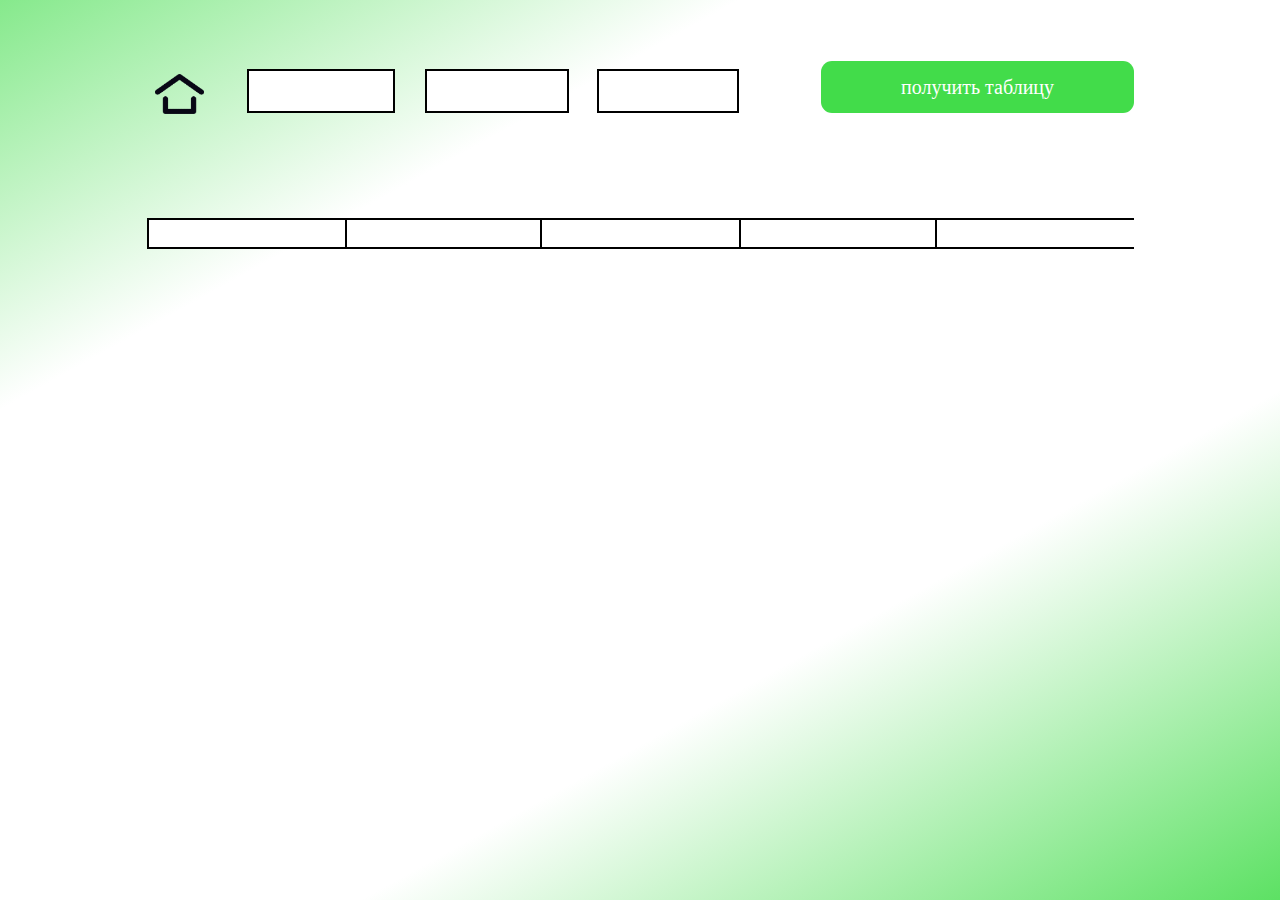
<file: schedule/mainpage/templates/mainpage/puple.html>
<!doctype html>
<html>
<head>
  <meta charset="utf-8">
  <meta name="viewport" content="initial-scale=1.0">
  <title>puple</title>
  <link rel="stylesheet" href="css/standardize.css">
  <link rel="stylesheet" href="css/puple-grid.css">
  <link rel="stylesheet" href="css/puple.css">
</head>
<body class="body page-puple clearfix">
  <button onClick="window.location='school1561.html';" class="_button _button-1"></button>
  <div class="container"></div>
  <div class="element element-1"></div>
  <input class="_input" type="text">
  <div class="element element-2"></div>
  <div class="element element-3"></div>
  <button class="_button _button-2">получить таблицу</button>
  <div class="element element-4"></div>
  <div class="element element-5"></div>
  <div class="element element-6"></div>
  <div class="element element-7"></div>
  <div class="element element-8"></div>
</body>
</html>
</file>
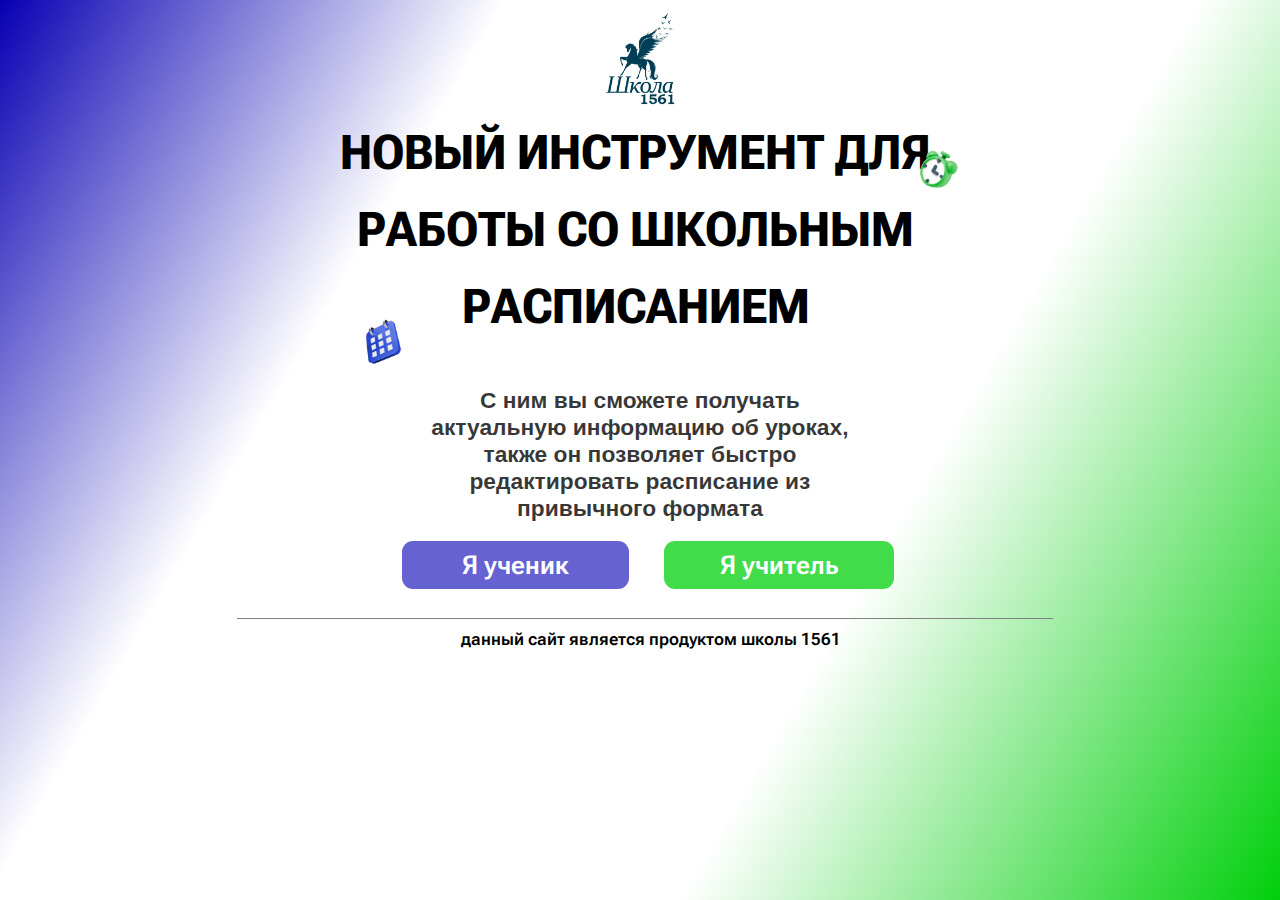
<file: schedule/mainpage/templates/mainpage/school1561.html>
<!doctype html>
<html>
<head>
  <meta charset="utf-8">
  <meta name="viewport" content="initial-scale=1.0">
  <title>school1561</title>
  <link rel="stylesheet" href="css/standardize.css">
  <link rel="stylesheet" href="css/school1561-grid.css">
  <link rel="stylesheet" href="css/school1561.css">
</head>
<body class="body page-school1561 clearfix">
  <img class="image" src="images/лого.jpg">
  <div class="text text-1">
    <p>Новый инструмент для
</p>
    <p>работы со школьным
</p>
    <p>расписанием</p>
</div>
  <div class="element element-1"></div>
  <div class="element element-2"></div>
  <p class="text text-2">С ним вы сможете получать актуальную информацию об уроках, также он позволяет быстро редактировать расписание из привычного формата</p>
  <button onClick="window.location='puple.html';" class="_button _button-1">Я ученик</button>
  <button class="_button _button-2">Я учитель</button>
  <div class="element element-3"></div>
  <p class="text text-3">данный сайт является продуктом школы 1561</p>
</body>
</html>
</file>
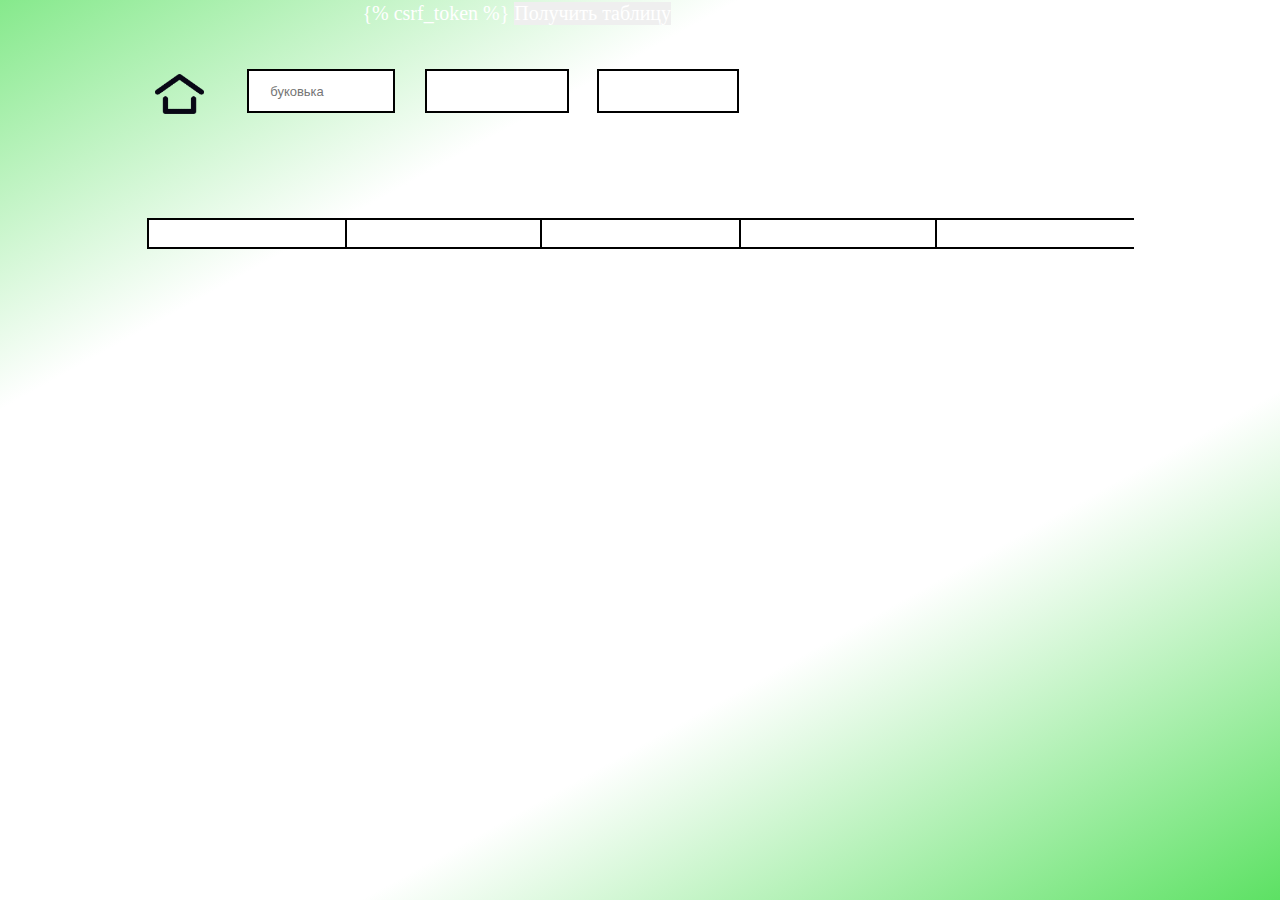
<file: schedule/mainPage/templates/mainpage/studentpage.html>
<!doctype html>
<html>
<head>
  <meta charset="utf-8">
  <meta name="viewport" content="initial-scale=1.0">
  <title>puple</title>
  <link rel="stylesheet" href="css/standardize.css">
  <link rel="stylesheet" href="css/puple-grid.css">
  <link rel="stylesheet" href="css/puple.css">
</head>
<body class="body page-puple clearfix">
  <button onClick="window.location='/';" class="_button _button-1"></button>
  <div class="container"></div>
  <form method="post" action="/table">
    {% csrf_token %}
    <div class="element element-1"></div>
    <input class="_input" name="block" type="text" placeholder="паралелька (11 пока что)">
    <div class="element element-2"></div>
    <input class="_input" name="grade" type="text" placeholder="циферька">
    <div class="element element-3"></div>
    <input class="_input" name="letter" type="text" placeholder="буковька">
    <div class="element element-3"></div>
    <input type="submit" value="Получить таблицу" />
  </form>
  <div class="element element-4"></div>
  <div class="element element-5"></div>
  <div class="element element-6"></div>
  <div class="element element-7"></div>
  <div class="element element-8"></div>
  <div class="element element-9"></div>
  <div class="element element-10"></div>
  <div class="element element-11"></div>
  <div class="element element-12"></div>
  <div class="element element-13"></div>
  <div class="element element-14"></div>
  <div class="element element-15"></div>
  <div class="element element-16"></div>
  <div class="element element-17"></div>
  <div class="element element-18"></div>
  <div class="element element-19"></div>
  <div class="element element-20"></div>
  <div class="element element-21"></div>
  <div class="element element-22"></div>
  <div class="element element-23"></div>
  <div class="element element-24"></div>
  <div class="element element-25"></div>
  <div class="element element-26"></div>
  <div class="element element-27"></div>
  <div class="element element-28"></div>
  <div class="element element-29"></div>
  <div class="element element-30"></div>
  <div class="element element-31"></div>
  <div class="element element-32"></div>
  <div class="element element-33"></div>
  <div class="element element-34"></div>
  <div class="element element-35"></div>
  <div class="element element-36"></div>
  <div class="element element-37"></div>
  <div class="element element-38"></div>
  <div class="element element-39"></div>
  <div class="element element-40"></div>
  <div class="element element-41"></div>
  <div class="element element-42"></div>
  <div class="element element-43"></div>
</body>
</html>
</file>
<file: schedule/mainpage/templates/mainpage/css/puple-grid.css>
.fluid-span-1 {
  width: 6.5%;
}

.fluid-span-2 {
  width: 15%;
}

.fluid-span-3 {
  width: 23.5%;
}

.fluid-span-4 {
  width: 32%;
}

.fluid-span-5 {
  width: 40.5%;
}

.fluid-span-6 {
  width: 49%;
}

.fluid-span-7 {
  width: 57.5%;
}

.fluid-span-8 {
  width: 66%;
}

.fluid-span-9 {
  width: 74.5%;
}

.fluid-span-10 {
  width: 83%;
}

.fluid-span-11 {
  width: 91.5%;
}

.fluid-span-12 {
  width: 100%;
}

.fluid-offset-1 {
  margin-left: 8.5%;
}

.fluid-offset-2 {
  margin-left: 17%;
}

.fluid-offset-3 {
  margin-left: 25.5%;
}

.fluid-offset-4 {
  margin-left: 34%;
}

.fluid-offset-5 {
  margin-left: 42.5%;
}

.fluid-offset-6 {
  margin-left: 51%;
}

.fluid-offset-7 {
  margin-left: 59.5%;
}

.fluid-offset-8 {
  margin-left: 68%;
}

.fluid-offset-9 {
  margin-left: 76.5%;
}

.fluid-offset-10 {
  margin-left: 85%;
}

.fluid-offset-11 {
  margin-left: 93.5%;
}
</file>
<file: schedule/mainpage/templates/mainpage/css/puple.css>
body {
  height: 100%;
  background: rgb(134, 233, 140);
  background: -webkit-linear-gradient(299deg, rgb(134, 233, 140) 0%, rgb(255, 255, 255) 25.476190476190474%, rgb(255, 255, 255) 68.33333333333333%, rgba(66, 220, 74, 0.86) 100%) rgb(255, 255, 255);
  background:    -moz-linear-gradient(299deg, rgb(134, 233, 140) 0%, rgb(255, 255, 255) 25.476190476190474%, rgb(255, 255, 255) 68.33333333333333%, rgba(66, 220, 74, 0.86) 100%) rgb(255, 255, 255);
  background:      -o-linear-gradient(299deg, rgb(134, 233, 140) 0%, rgb(255, 255, 255) 25.476190476190474%, rgb(255, 255, 255) 68.33333333333333%, rgba(66, 220, 74, 0.86) 100%) rgb(255, 255, 255);
  background:     -ms-linear-gradient(299deg, rgb(134, 233, 140) 0%, rgb(255, 255, 255) 25.476190476190474%, rgb(255, 255, 255) 68.33333333333333%, rgba(66, 220, 74, 0.86) 100%) rgb(255, 255, 255);
  background:         linear-gradient(151deg, rgb(134, 233, 140) 0%, rgb(255, 255, 255) 25.476190476190474%, rgb(255, 255, 255) 68.33333333333333%, rgba(66, 220, 74, 0.86) 100%) rgb(255, 255, 255);
  font: 400 1.25em/1.38 'Trebuchet MS';
  color: rgb(255, 255, 255);
}

.container {
  position: relative;
  float: left;
  z-index: 1;
  width: 9.4166666666%;
  height: 29px;
  margin: 51px 0 0 2.98438%;
}

.element {
  position: relative;
  float: left;
  border-top: 2px solid rgb(0, 0, 0);
  border-bottom: 2px solid rgb(0, 0, 0);
  background-color: rgb(255, 255, 255);
}

._button {
  display: block;
  position: relative;
  float: left;
  text-align: center;
}

._input {
  display: block;
  position: relative;
  float: left;
  z-index: 11;
  width: 9.8333333333%;
  height: 22px;
  margin: -38px 0 0 20.33073%;
  padding: 0 10px;
  background-color: rgb(255, 255, 255);
  font-family: Helvetica;
  font-size: 0.65em;
  color: rgb(0, 0, 0);
}

.element-1 {
  clear: both;
  z-index: 2;
  width: 11.5%;
  height: 44px;
  margin: -49px 0 0 19.33073%;
  border-right: 2px solid rgb(0, 0, 0);
  border-left: 2px solid rgb(0, 0, 0);
}

.element-2 {
  z-index: 4;
  width: 11.25%;
  height: 44px;
  margin: -49px 0 0 33.16667%;
  border-right: 2px solid rgb(0, 0, 0);
  border-left: 2px solid rgb(0, 0, 0);
}

.element-3 {
  z-index: 5;
  width: 11.0833333333%;
  height: 44px;
  margin: -49px 0 0 46.67318%;
  border-right: 2px solid rgb(0, 0, 0);
  border-left: 2px solid rgb(0, 0, 0);
}

.element-4 {
  z-index: 8;
  width: 15.4127604166%;
  height: 31px;
  margin: 100px 0 0 11.51823%;
  border-left: 2px solid rgb(0, 0, 0);
}

.element-5 {
  z-index: 7;
  width: 15.4127604166%;
  height: 31px;
  margin-top: 100px;
  border-right: 2px solid rgb(0, 0, 0);
  border-left: 2px solid rgb(0, 0, 0);
}

.element-6 {
  z-index: 9;
  width: 15.4127604166%;
  height: 31px;
  margin-top: 100px;
}

.element-7 {
  z-index: 6;
  width: 15.4127604166%;
  height: 31px;
  margin-top: 100px;
  border-right: 2px solid rgb(0, 0, 0);
  border-left: 2px solid rgb(0, 0, 0);
}

.element-8 {
  z-index: 10;
  width: 15.4127604166%;
  height: 31px;
  margin-top: 100px;
}

._button-1 {
  z-index: 0;
  width: 3.8333333333%;
  height: 49px;
  margin: 69px 0 0 12.08073%;
  background: url('../images/%D0%B4%D0%BE%D0%BC.png') rgba(255, 255, 255, 0);
  background-repeat: no-repeat;
  background-size: contain;
  background-position: center center;
  font-size: 0.8em;
  color: rgb(0, 0, 0);
}

._button-2 {
  z-index: 3;
  width: 24.4166666666%;
  height: 52px;
  margin: -57px 0 0 64.16406%;
  border-radius: 11px;
  background-color: rgb(66, 220, 74);
  font-size: 1em;
  color: rgb(255, 255, 255);
}
</file>
<file: schedule/mainpage/templates/mainpage/css/school1561-grid.css>
.fluid-span-1 {
  width: 6.5%;
}

.fluid-span-2 {
  width: 15%;
}

.fluid-span-3 {
  width: 23.5%;
}

.fluid-span-4 {
  width: 32%;
}

.fluid-span-5 {
  width: 40.5%;
}

.fluid-span-6 {
  width: 49%;
}

.fluid-span-7 {
  width: 57.5%;
}

.fluid-span-8 {
  width: 66%;
}

.fluid-span-9 {
  width: 74.5%;
}

.fluid-span-10 {
  width: 83%;
}

.fluid-span-11 {
  width: 91.5%;
}

.fluid-span-12 {
  width: 100%;
}

.fluid-offset-1 {
  margin-left: 8.5%;
}

.fluid-offset-2 {
  margin-left: 17%;
}

.fluid-offset-3 {
  margin-left: 25.5%;
}

.fluid-offset-4 {
  margin-left: 34%;
}

.fluid-offset-5 {
  margin-left: 42.5%;
}

.fluid-offset-6 {
  margin-left: 51%;
}

.fluid-offset-7 {
  margin-left: 59.5%;
}

.fluid-offset-8 {
  margin-left: 68%;
}

.fluid-offset-9 {
  margin-left: 76.5%;
}

.fluid-offset-10 {
  margin-left: 85%;
}

.fluid-offset-11 {
  margin-left: 93.5%;
}
</file>
<file: schedule/mainpage/templates/mainpage/css/school1561.css>
@import url('https://fonts.googleapis.com/css2?family=Roboto+Flex:opsz,wght@8..144,600&display=swap');

body {
  height: 100%;
  background: rgb(7, 0, 179);
  background: -webkit-linear-gradient(330deg, rgb(7, 0, 179) 0%, rgb(255, 255, 255) 28.095238095238095%, rgb(255, 255, 255) 40.95238095238095%, rgb(255, 255, 255) 66.66666666666666%, rgb(0, 207, 11) 100%) rgb(255, 255, 255);
  background:    -moz-linear-gradient(330deg, rgb(7, 0, 179) 0%, rgb(255, 255, 255) 28.095238095238095%, rgb(255, 255, 255) 40.95238095238095%, rgb(255, 255, 255) 66.66666666666666%, rgb(0, 207, 11) 100%) rgb(255, 255, 255);
  background:      -o-linear-gradient(330deg, rgb(7, 0, 179) 0%, rgb(255, 255, 255) 28.095238095238095%, rgb(255, 255, 255) 40.95238095238095%, rgb(255, 255, 255) 66.66666666666666%, rgb(0, 207, 11) 100%) rgb(255, 255, 255);
  background:     -ms-linear-gradient(330deg, rgb(7, 0, 179) 0%, rgb(255, 255, 255) 28.095238095238095%, rgb(255, 255, 255) 40.95238095238095%, rgb(255, 255, 255) 66.66666666666666%, rgb(0, 207, 11) 100%) rgb(255, 255, 255);
  background:         linear-gradient(120deg, rgb(7, 0, 179) 0%, rgb(255, 255, 255) 28.095238095238095%, rgb(255, 255, 255) 40.95238095238095%, rgb(255, 255, 255) 66.66666666666666%, rgb(0, 207, 11) 100%) rgb(255, 255, 255);
  font: 600 48px 'Roboto Flex';
  color: rgb(0, 0, 0);
}

.element {
  float: left;
  background-color: rgba(222, 222, 222, 0);
}

.image {
  display: block;
  position: relative;
  float: left;
  z-index: 0;
  width: 81px;
  height: auto;
  margin: 13px 0 0 46.91667%;
  overflow: hidden;
}

.text {
  float: left;
  text-align: center;
}

.text-1 p {
  margin-bottom: 1em;
}

._button {
  display: block;
  position: relative;
  float: left;
  height: 48px;
  margin-top: 19px;
  border-radius: 11px;
  font-size: 0.55em;
  text-align: center;
  color: rgb(255, 255, 255);
  -webkit-transition: 0.7s;
  -moz-transition: 0.7s;
  -o-transition: 0.7s;
  -ms-transition: 0.7s;
  transition: 0.7s;
}

._button:hover {
  border-color: rgba(51, 51, 51, 0.54);
  font-size: 0.625em;
  color: rgb(255, 255, 255);
  -webkit-transition: 0.7s;
  -moz-transition: 0.7s;
  -o-transition: 0.7s;
  -ms-transition: 0.7s;
  transition: 0.7s;
}

._button:active {
  border-color: rgba(51, 51, 51, 0.54);
  font-size: 25px;
  color: rgb(255, 255, 255);
}

.element-1 {
  position: relative;
  clear: both;
  z-index: 7;
  width: 4.9166666666%;
  height: 56px;
  margin: -227px 0 0 70.7474%;
  background-image: url('../images/будильник.png');
  background-repeat: no-repeat;
  background-size: contain;
  background-position: center center;
}

.element-2 {
  position: relative;
  z-index: 8;
  width: 6.1666666666%;
  height: 56px;
  margin: -56px 0 0 26.75%;
  background-image: url('../images/календарь.png');
  background-repeat: no-repeat;
  background-size: contain;
  background-position: center center;
}

.element-3 {
  clear: both;
  width: 63.7499999999%;
  height: 11px;
  margin: 29px 0 0 18.5%;
  border-top: 1px solid rgb(128, 128, 128);
}

.text-1 {
  position: relative;
  clear: both;
  z-index: 5;
  width: 58.1666666666%;
  min-height: 201px;
  margin-left: 20.58073%;
  padding-top: 33px;
  font-size: 1em;
  font-weight: 700;
  line-height: 0.6;
  text-transform: uppercase;
  color: rgb(0, 0, 0);
}

.text-2 {
  width: 35.5%;
  min-height: 83px;
  margin: 18px 0 0 32.24349%;
  font-family: Arial;
  font-size: 0.475em;
  color: rgba(0, 0, 0, 0.78);
}

.text-3 {
  clear: both;
  width: 42.0833333333%;
  min-height: 14px;
  margin-left: 29.83073%;
  font-size: 0.35em;
  color: rgb(0, 0, 0);
}

._button-1 {
  clear: both;
  z-index: 2;
  width: 17.75%;
  margin-left: 31.41667%;
  background-color: rgba(96, 92, 207, 0.96);
}

._button-1:hover {
  background-color: rgb(83, 78, 202);
}

._button-1:active {
  background-color: rgb(58, 53, 176);
}

._button-2 {
  z-index: 6;
  width: 17.9166666666%;
  margin-left: 2.7474%;
  background-color: rgb(66, 220, 74);
}

._button-2:hover {
  background-color: rgb(23, 216, 33);
}

._button-2:active {
  background-color: rgba(18, 170, 26, 0.92);
}
</file>
<file: schedule/mainPage/templates/mainpage/css/puple-grid.css>
.fluid-span-1 {
  width: 6.5%;
}

.fluid-span-2 {
  width: 15%;
}

.fluid-span-3 {
  width: 23.5%;
}

.fluid-span-4 {
  width: 32%;
}

.fluid-span-5 {
  width: 40.5%;
}

.fluid-span-6 {
  width: 49%;
}

.fluid-span-7 {
  width: 57.5%;
}

.fluid-span-8 {
  width: 66%;
}

.fluid-span-9 {
  width: 74.5%;
}

.fluid-span-10 {
  width: 83%;
}

.fluid-span-11 {
  width: 91.5%;
}

.fluid-span-12 {
  width: 100%;
}

.fluid-offset-1 {
  margin-left: 8.5%;
}

.fluid-offset-2 {
  margin-left: 17%;
}

.fluid-offset-3 {
  margin-left: 25.5%;
}

.fluid-offset-4 {
  margin-left: 34%;
}

.fluid-offset-5 {
  margin-left: 42.5%;
}

.fluid-offset-6 {
  margin-left: 51%;
}

.fluid-offset-7 {
  margin-left: 59.5%;
}

.fluid-offset-8 {
  margin-left: 68%;
}

.fluid-offset-9 {
  margin-left: 76.5%;
}

.fluid-offset-10 {
  margin-left: 85%;
}

.fluid-offset-11 {
  margin-left: 93.5%;
}
</file>
<file: schedule/mainPage/templates/mainpage/css/puple.css>
body {
  height: 100%;
  background: rgb(134, 233, 140);
  background: -webkit-linear-gradient(299deg, rgb(134, 233, 140) 0%, rgb(255, 255, 255) 25.476190476190474%, rgb(255, 255, 255) 68.33333333333333%, rgba(66, 220, 74, 0.86) 100%) rgb(255, 255, 255);
  background:    -moz-linear-gradient(299deg, rgb(134, 233, 140) 0%, rgb(255, 255, 255) 25.476190476190474%, rgb(255, 255, 255) 68.33333333333333%, rgba(66, 220, 74, 0.86) 100%) rgb(255, 255, 255);
  background:      -o-linear-gradient(299deg, rgb(134, 233, 140) 0%, rgb(255, 255, 255) 25.476190476190474%, rgb(255, 255, 255) 68.33333333333333%, rgba(66, 220, 74, 0.86) 100%) rgb(255, 255, 255);
  background:     -ms-linear-gradient(299deg, rgb(134, 233, 140) 0%, rgb(255, 255, 255) 25.476190476190474%, rgb(255, 255, 255) 68.33333333333333%, rgba(66, 220, 74, 0.86) 100%) rgb(255, 255, 255);
  background:         linear-gradient(151deg, rgb(134, 233, 140) 0%, rgb(255, 255, 255) 25.476190476190474%, rgb(255, 255, 255) 68.33333333333333%, rgba(66, 220, 74, 0.86) 100%) rgb(255, 255, 255);
  font: 400 1.25em/1.38 'Trebuchet MS';
  color: rgb(255, 255, 255);
}

.container {
  position: relative;
  float: left;
  z-index: 1;
  width: 9.4166666666%;
  height: 29px;
  margin: 51px 0 0 2.98438%;
}

.element {
  position: relative;
  float: left;
  border-top: 2px solid rgb(0, 0, 0);
  border-bottom: 2px solid rgb(0, 0, 0);
  background-color: rgb(255, 255, 255);
}

._button {
  display: block;
  position: relative;
  float: left;
  text-align: center;
}

._input {
  display: block;
  position: relative;
  float: left;
  z-index: 11;
  width: 9.8333333333%;
  height: 22px;
  margin: -38px 0 0 20.33073%;
  padding: 0 10px;
  background-color: rgb(255, 255, 255);
  font-family: Helvetica;
  font-size: 0.65em;
  color: rgb(0, 0, 0);
}

.element-1 {
  clear: both;
  z-index: 2;
  width: 11.5%;
  height: 44px;
  margin: -49px 0 0 19.33073%;
  border-right: 2px solid rgb(0, 0, 0);
  border-left: 2px solid rgb(0, 0, 0);
}

.element-2 {
  z-index: 4;
  width: 11.25%;
  height: 44px;
  margin: -49px 0 0 33.16667%;
  border-right: 2px solid rgb(0, 0, 0);
  border-left: 2px solid rgb(0, 0, 0);
}

.element-3 {
  z-index: 5;
  width: 11.0833333333%;
  height: 44px;
  margin: -49px 0 0 46.67318%;
  border-right: 2px solid rgb(0, 0, 0);
  border-left: 2px solid rgb(0, 0, 0);
}

.element-4 {
  z-index: 8;
  width: 15.4127604166%;
  height: 31px;
  margin: 100px 0 0 11.51823%;
  border-left: 2px solid rgb(0, 0, 0);
}

.element-5 {
  z-index: 7;
  width: 15.4127604166%;
  height: 31px;
  margin-top: 100px;
  border-right: 2px solid rgb(0, 0, 0);
  border-left: 2px solid rgb(0, 0, 0);
}

.element-6 {
  z-index: 9;
  width: 15.4127604166%;
  height: 31px;
  margin-top: 100px;
}

.element-7 {
  z-index: 6;
  width: 15.4127604166%;
  height: 31px;
  margin-top: 100px;
  border-right: 2px solid rgb(0, 0, 0);
  border-left: 2px solid rgb(0, 0, 0);
}

.element-8 {
  z-index: 10;
  width: 15.4127604166%;
  height: 31px;
  margin-top: 100px;
}

._button-1 {
  z-index: 0;
  width: 3.8333333333%;
  height: 49px;
  margin: 69px 0 0 12.08073%;
  background: url('../images/%D0%B4%D0%BE%D0%BC.png') rgba(255, 255, 255, 0);
  background-repeat: no-repeat;
  background-size: contain;
  background-position: center center;
  font-size: 0.8em;
  color: rgb(0, 0, 0);
}

._button-2 {
  z-index: 3;
  width: 24.4166666666%;
  height: 52px;
  margin: -57px 0 0 64.16406%;
  border-radius: 11px;
  background-color: rgb(66, 220, 74);
  font-size: 1em;
  color: rgb(255, 255, 255);
}
</file>
<file: schedule/mainpage/templates/mainpage/css/standardize.css>
/*! normalize.css v2.1.0 | MIT License | git.io/normalize */

/* ==========================================================================
   HTML5 display definitions
   ========================================================================== */

/**
 * Correct `block` display not defined in IE 8/9.
 */

article,
aside,
details,
figcaption,
figure,
footer,
header,
hgroup,
main,
nav,
section,
summary {
    display: block;
}

/**
 * Correct `inline-block` display not defined in IE 8/9.
 */

audio,
canvas,
video {
    display: inline-block;
}

/**
 * Prevent modern browsers from displaying `audio` without controls.
 * Remove excess height in iOS 5 devices.
 */

audio:not([controls]) {
    display: none;
    height: 0;
}

/**
 * Address styling not present in IE 8/9.
 */

[hidden] {
    display: none;
}

/* ==========================================================================
   Base
   ========================================================================== */

/**
 * 1. Set default font family to sans-serif.
 * 2. Prevent iOS text size adjust after orientation change, without disabling
 *    user zoom.
 * 3. Ensure that the HTML is always 100% height. This fixed body height issues in Chrome for example.
 */

html {
    font-family: sans-serif; /* 1 */
    -webkit-text-size-adjust: 100%; /* 2 */
    -ms-text-size-adjust: 100%; /* 2 */
    min-height: 100%;
}

/**
 * Remove default margin.
 */

body {
    margin: 0;
}

/* ==========================================================================
   Links
   ========================================================================== */

/**
 * Address `outline` inconsistency between Chrome and other browsers.
 */

a:focus {
    outline: thin dotted;
}

/**
 * Improve readability when focused and also mouse hovered in all browsers.
 */

a:active,
a:hover {
    outline: 0;
}

/* ==========================================================================
   Typography
   ========================================================================== */

/**
 * Address variable `h1` font-size and margin within `section` and `article`
 * contexts in Firefox 4+, Safari 5, and Chrome.
 */

h1 {
    font-size: 2em;
    margin: 0.67em 0;
}

/**
 * Address styling not present in IE 8/9, Safari 5, and Chrome.
 */

abbr[title] {
    border-bottom: 1px dotted;
}

/**
 * Address style set to `bolder` in Firefox 4+, Safari 5, and Chrome.
 */

b,
strong {
    font-weight: bold;
}

/**
 * Address styling not present in Safari 5 and Chrome.
 */

dfn {
    font-style: italic;
}

/**
 * Address differences between Firefox and other browsers.
 */

hr {
    -moz-box-sizing: content-box;
    box-sizing: content-box;
    height: 0;
}

/**
 * Address styling not present in IE 8/9.
 */

mark {
    background: #ff0;
    color: #000;
}

/**
 * Correct font family set oddly in Safari 5 and Chrome.
 */

code,
kbd,
pre,
samp {
    font-family: monospace, serif;
    font-size: 1em;
}

/**
 * Improve readability of pre-formatted text in all browsers.
 */

pre {
    white-space: pre-wrap;
}

/**
 * Set consistent quote types.
 */

q {
    quotes: "\201C" "\201D" "\2018" "\2019";
}

/**
 * Address inconsistent and variable font size in all browsers.
 */

small {
    font-size: 80%;
}

/**
 * Prevent `sub` and `sup` affecting `line-height` in all browsers.
 */

sub,
sup {
    font-size: 75%;
    line-height: 0;
    position: relative;
    vertical-align: baseline;
}

sup {
    top: -0.5em;
}

sub {
    bottom: -0.25em;
}

/* ==========================================================================
   Embedded content
   ========================================================================== */

/**
 * Remove border when inside `a` element in IE 8/9.
 */

img {
    border: 0;
}

/**
 * Correct overflow displayed oddly in IE 9.
 */

svg:not(:root) {
    overflow: hidden;
}

/* ==========================================================================
   Figures
   ========================================================================== */

/**
 * Address margin not present in IE 8/9 and Safari 5.
 */

figure {
    margin: 0;
}

/* ==========================================================================
   Forms
   ========================================================================== */

/**
 * Define consistent border, margin, and padding.
 */
fieldset {
    margin: 0 2px;
    padding: 0.35em 0.625em 0.75em;
}

/**
 * 1. Correct `color` not being inherited in IE 8/9.
 * 2. Remove padding so people aren't caught out if they zero out fieldsets.
 */

legend {
    border: 0; /* 1 */
    padding: 0; /* 2 */
}

/**
 * 1. Correct font family not being inherited in all browsers.
 * 2. Correct font size not being inherited in all browsers.
 * 3. Address margins set differently in Firefox 4+, Safari 5, and Chrome.
 */

button,
input,
select,
textarea {
    font-family: inherit; /* 1 */
    font-size: 100%; /* 2 */
    font-weight: inherit; /* 1 */
    margin: 0; /* 3 */
    padding: 0;
}

/**
 * Remove the default button background color that browsers set
 */

button {
    background: transparent;
}

/**
 * Address Firefox 4+ setting `line-height` on `input` using `!important` in
 * the UA stylesheet.
 */

button,
input {
    line-height: normal;
}

/**
 * Address inconsistent `text-transform` inheritance for `button` and `select`.
 * All other form control elements do not inherit `text-transform` values.
 * Correct `button` style inheritance in Chrome, Safari 5+, and IE 8+.
 * Correct `select` style inheritance in Firefox 4+ and Opera.
 */

button,
select {
    text-transform: none;
}

/**
 * Make sure selects don't get the default browser styles.
 */
select {
  -webkit-appearance: none;
}


/**
 * 1. Avoid the WebKit bug in Android 4.0.* where (2) destroys native `audio`
 *    and `video` controls.
 * 2. Correct inability to style clickable `input` types in iOS.
 * 3. Improve usability and consistency of cursor style between image-type
 *    `input` and others.
 */

button,
html input[type="button"], /* 1 */
input[type="reset"],
input[type="submit"] {
    -webkit-appearance: button; /* 2 */
    cursor: pointer; /* 3 */
}

/**
 * Re-set default cursor for disabled elements.
 */

button[disabled],
html input[disabled] {
    cursor: default;
}

/**
 * 1. Address box sizing set to `content-box` in IE 8/9.
 * 2. Remove excess padding in IE 8/9.
 */

input[type="checkbox"],
input[type="radio"] {
    box-sizing: border-box; /* 1 */
    padding: 0; /* 2 */
}

/**
 * 1. Address `appearance` set to `searchfield` in Safari 5 and Chrome.
 * 2. Address `box-sizing` set to `border-box` in Safari 5 and Chrome
 *    (include `-moz` to future-proof).
 */

input[type="search"] {
    -webkit-appearance: textfield; /* 1 */
    -moz-box-sizing: content-box;
    -webkit-box-sizing: content-box; /* 2 */
    box-sizing: content-box;
}

/**
 * Remove inner padding and search cancel button in Safari 5 and Chrome
 * on OS X.
 */

input[type="search"]::-webkit-search-cancel-button,
input[type="search"]::-webkit-search-decoration {
    -webkit-appearance: none;
}

/**
 * Remove inner padding and border in Firefox 4+.
 */

button::-moz-focus-inner,
input::-moz-focus-inner {
    border: 0;
    padding: 0;
}

/**
 * 1. Remove default vertical scrollbar in IE 8/9.
 * 2. Improve readability and alignment in all browsers.
 * 3. Disable resizing by default.
 */

textarea {
    overflow: auto; /* 1 */
    vertical-align: top; /* 2 */
    resize: none; /* 3 */
}

/* ==========================================================================
   Tables
   ========================================================================== */

/**
 * Remove most spacing between table cells.
 */

table {
    border-collapse: collapse;
    border-spacing: 0;
}



html, body, div, span, applet, object, iframe,
h1, h2, h3, h4, h5, h6, p, blockquote, pre,
a, abbr, acronym, address, big, cite, code,
del, dfn, em, font, img, ins, kbd, q, s, samp,
small, strike, strong, sub, sup, tt, var,
dl, dt, dd, ol, ul, li,
fieldset, form, label, legend,
table, caption, tbody, tfoot, thead, tr, th, td {
  margin: 0;
  padding: 0;
  border: 0;
  outline: 0;
  font-weight: inherit;
  font-style: inherit;
  font-size: 100%;
  font-family: inherit;
  vertical-align: baseline;
}
/* remember to define focus styles! */
:focus {
  outline: 0;
}
body {
  line-height: 1;
  color: black;
  background: white;
}
ol, ul, li {
  list-style: none;
}
/* tables still need 'cellspacing="0"' in the markup */
table {
  border-collapse: separate;
  border-spacing: 0;
}
caption, th, td {
  text-align: left;
  font-weight: normal;
}
blockquote:before, blockquote:after,
q:before, q:after {
  content: "";
}
blockquote, q {
  quotes: "" "";
}
a,
a:hover,
a:visited {
  text-decoration: none;
}
button,
input,
fieldset,
textarea,
select {
  font-size: inherit;
  color: inherit;
  border: none;
  border-radius: 0;
}
img {
  width: 100%;
  height: auto;
}
.clearfix:before, .clearfix:after { content: ""; display: table; }
.clearfix:after { clear: both; }
.clearfix { *zoom: 1; }

* {
  -moz-box-sizing: border-box;
  box-sizing: border-box;
}
</file>
<file: schedule/mainPage/templates/mainpage/css/standardize.css>
/*! normalize.css v2.1.0 | MIT License | git.io/normalize */

/* ==========================================================================
   HTML5 display definitions
   ========================================================================== */

/**
 * Correct `block` display not defined in IE 8/9.
 */

article,
aside,
details,
figcaption,
figure,
footer,
header,
hgroup,
main,
nav,
section,
summary {
    display: block;
}

/**
 * Correct `inline-block` display not defined in IE 8/9.
 */

audio,
canvas,
video {
    display: inline-block;
}

/**
 * Prevent modern browsers from displaying `audio` without controls.
 * Remove excess height in iOS 5 devices.
 */

audio:not([controls]) {
    display: none;
    height: 0;
}

/**
 * Address styling not present in IE 8/9.
 */

[hidden] {
    display: none;
}

/* ==========================================================================
   Base
   ========================================================================== */

/**
 * 1. Set default font family to sans-serif.
 * 2. Prevent iOS text size adjust after orientation change, without disabling
 *    user zoom.
 * 3. Ensure that the HTML is always 100% height. This fixed body height issues in Chrome for example.
 */

html {
    font-family: sans-serif; /* 1 */
    -webkit-text-size-adjust: 100%; /* 2 */
    -ms-text-size-adjust: 100%; /* 2 */
    min-height: 100%;
}

/**
 * Remove default margin.
 */

body {
    margin: 0;
}

/* ==========================================================================
   Links
   ========================================================================== */

/**
 * Address `outline` inconsistency between Chrome and other browsers.
 */

a:focus {
    outline: thin dotted;
}

/**
 * Improve readability when focused and also mouse hovered in all browsers.
 */

a:active,
a:hover {
    outline: 0;
}

/* ==========================================================================
   Typography
   ========================================================================== */

/**
 * Address variable `h1` font-size and margin within `section` and `article`
 * contexts in Firefox 4+, Safari 5, and Chrome.
 */

h1 {
    font-size: 2em;
    margin: 0.67em 0;
}

/**
 * Address styling not present in IE 8/9, Safari 5, and Chrome.
 */

abbr[title] {
    border-bottom: 1px dotted;
}

/**
 * Address style set to `bolder` in Firefox 4+, Safari 5, and Chrome.
 */

b,
strong {
    font-weight: bold;
}

/**
 * Address styling not present in Safari 5 and Chrome.
 */

dfn {
    font-style: italic;
}

/**
 * Address differences between Firefox and other browsers.
 */

hr {
    -moz-box-sizing: content-box;
    box-sizing: content-box;
    height: 0;
}

/**
 * Address styling not present in IE 8/9.
 */

mark {
    background: #ff0;
    color: #000;
}

/**
 * Correct font family set oddly in Safari 5 and Chrome.
 */

code,
kbd,
pre,
samp {
    font-family: monospace, serif;
    font-size: 1em;
}

/**
 * Improve readability of pre-formatted text in all browsers.
 */

pre {
    white-space: pre-wrap;
}

/**
 * Set consistent quote types.
 */

q {
    quotes: "\201C" "\201D" "\2018" "\2019";
}

/**
 * Address inconsistent and variable font size in all browsers.
 */

small {
    font-size: 80%;
}

/**
 * Prevent `sub` and `sup` affecting `line-height` in all browsers.
 */

sub,
sup {
    font-size: 75%;
    line-height: 0;
    position: relative;
    vertical-align: baseline;
}

sup {
    top: -0.5em;
}

sub {
    bottom: -0.25em;
}

/* ==========================================================================
   Embedded content
   ========================================================================== */

/**
 * Remove border when inside `a` element in IE 8/9.
 */

img {
    border: 0;
}

/**
 * Correct overflow displayed oddly in IE 9.
 */

svg:not(:root) {
    overflow: hidden;
}

/* ==========================================================================
   Figures
   ========================================================================== */

/**
 * Address margin not present in IE 8/9 and Safari 5.
 */

figure {
    margin: 0;
}

/* ==========================================================================
   Forms
   ========================================================================== */

/**
 * Define consistent border, margin, and padding.
 */
fieldset {
    margin: 0 2px;
    padding: 0.35em 0.625em 0.75em;
}

/**
 * 1. Correct `color` not being inherited in IE 8/9.
 * 2. Remove padding so people aren't caught out if they zero out fieldsets.
 */

legend {
    border: 0; /* 1 */
    padding: 0; /* 2 */
}

/**
 * 1. Correct font family not being inherited in all browsers.
 * 2. Correct font size not being inherited in all browsers.
 * 3. Address margins set differently in Firefox 4+, Safari 5, and Chrome.
 */

button,
input,
select,
textarea {
    font-family: inherit; /* 1 */
    font-size: 100%; /* 2 */
    font-weight: inherit; /* 1 */
    margin: 0; /* 3 */
    padding: 0;
}

/**
 * Remove the default button background color that browsers set
 */

button {
    background: transparent;
}

/**
 * Address Firefox 4+ setting `line-height` on `input` using `!important` in
 * the UA stylesheet.
 */

button,
input {
    line-height: normal;
}

/**
 * Address inconsistent `text-transform` inheritance for `button` and `select`.
 * All other form control elements do not inherit `text-transform` values.
 * Correct `button` style inheritance in Chrome, Safari 5+, and IE 8+.
 * Correct `select` style inheritance in Firefox 4+ and Opera.
 */

button,
select {
    text-transform: none;
}

/**
 * Make sure selects don't get the default browser styles.
 */
select {
  -webkit-appearance: none;
}


/**
 * 1. Avoid the WebKit bug in Android 4.0.* where (2) destroys native `audio`
 *    and `video` controls.
 * 2. Correct inability to style clickable `input` types in iOS.
 * 3. Improve usability and consistency of cursor style between image-type
 *    `input` and others.
 */

button,
html input[type="button"], /* 1 */
input[type="reset"],
input[type="submit"] {
    -webkit-appearance: button; /* 2 */
    cursor: pointer; /* 3 */
}

/**
 * Re-set default cursor for disabled elements.
 */

button[disabled],
html input[disabled] {
    cursor: default;
}

/**
 * 1. Address box sizing set to `content-box` in IE 8/9.
 * 2. Remove excess padding in IE 8/9.
 */

input[type="checkbox"],
input[type="radio"] {
    box-sizing: border-box; /* 1 */
    padding: 0; /* 2 */
}

/**
 * 1. Address `appearance` set to `searchfield` in Safari 5 and Chrome.
 * 2. Address `box-sizing` set to `border-box` in Safari 5 and Chrome
 *    (include `-moz` to future-proof).
 */

input[type="search"] {
    -webkit-appearance: textfield; /* 1 */
    -moz-box-sizing: content-box;
    -webkit-box-sizing: content-box; /* 2 */
    box-sizing: content-box;
}

/**
 * Remove inner padding and search cancel button in Safari 5 and Chrome
 * on OS X.
 */

input[type="search"]::-webkit-search-cancel-button,
input[type="search"]::-webkit-search-decoration {
    -webkit-appearance: none;
}

/**
 * Remove inner padding and border in Firefox 4+.
 */

button::-moz-focus-inner,
input::-moz-focus-inner {
    border: 0;
    padding: 0;
}

/**
 * 1. Remove default vertical scrollbar in IE 8/9.
 * 2. Improve readability and alignment in all browsers.
 * 3. Disable resizing by default.
 */

textarea {
    overflow: auto; /* 1 */
    vertical-align: top; /* 2 */
    resize: none; /* 3 */
}

/* ==========================================================================
   Tables
   ========================================================================== */

/**
 * Remove most spacing between table cells.
 */

table {
    border-collapse: collapse;
    border-spacing: 0;
}



html, body, div, span, applet, object, iframe,
h1, h2, h3, h4, h5, h6, p, blockquote, pre,
a, abbr, acronym, address, big, cite, code,
del, dfn, em, font, img, ins, kbd, q, s, samp,
small, strike, strong, sub, sup, tt, var,
dl, dt, dd, ol, ul, li,
fieldset, form, label, legend,
table, caption, tbody, tfoot, thead, tr, th, td {
  margin: 0;
  padding: 0;
  border: 0;
  outline: 0;
  font-weight: inherit;
  font-style: inherit;
  font-size: 100%;
  font-family: inherit;
  vertical-align: baseline;
}
/* remember to define focus styles! */
:focus {
  outline: 0;
}
body {
  line-height: 1;
  color: black;
  background: white;
}
ol, ul, li {
  list-style: none;
}
/* tables still need 'cellspacing="0"' in the markup */
table {
  border-collapse: separate;
  border-spacing: 0;
}
caption, th, td {
  text-align: left;
  font-weight: normal;
}
blockquote:before, blockquote:after,
q:before, q:after {
  content: "";
}
blockquote, q {
  quotes: "" "";
}
a,
a:hover,
a:visited {
  text-decoration: none;
}
button,
input,
fieldset,
textarea,
select {
  font-size: inherit;
  color: inherit;
  border: none;
  border-radius: 0;
}
img {
  width: 100%;
  height: auto;
}
.clearfix:before, .clearfix:after { content: ""; display: table; }
.clearfix:after { clear: both; }
.clearfix { *zoom: 1; }

* {
  -moz-box-sizing: border-box;
  box-sizing: border-box;
}
</file>
